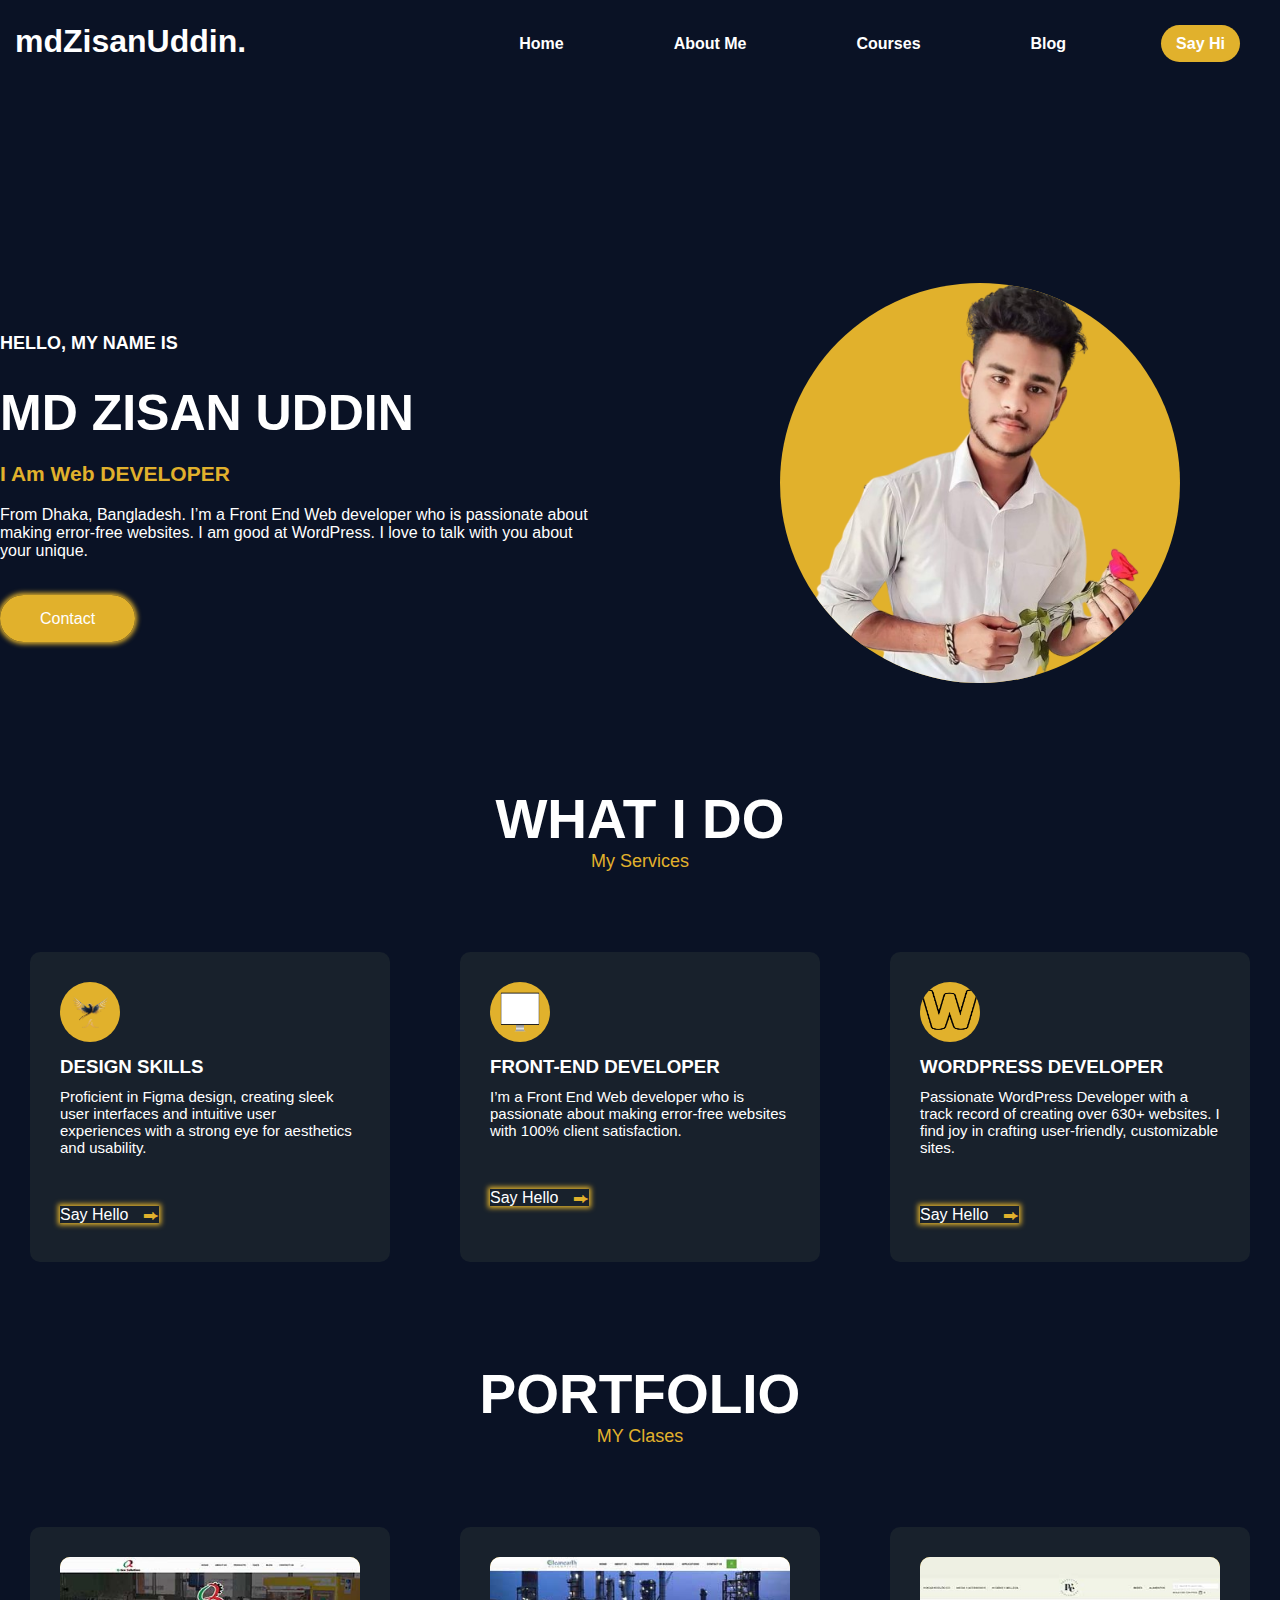
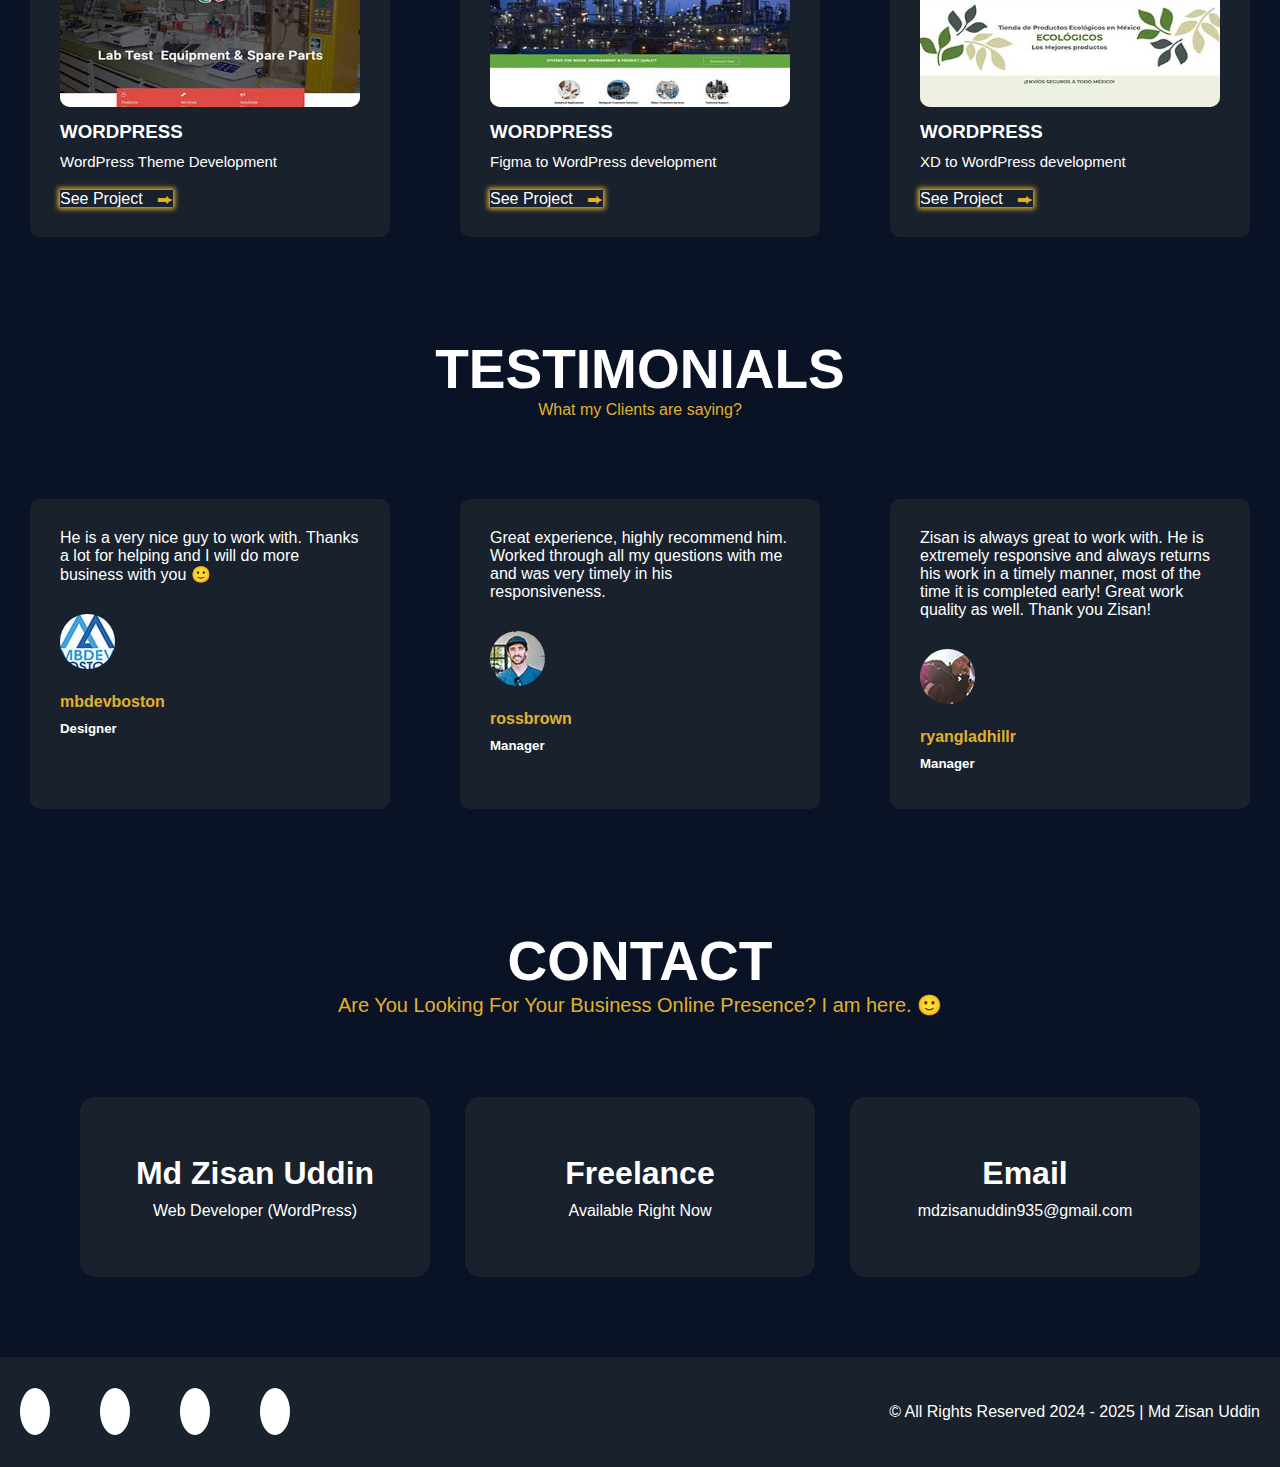
<file: index.html>
<!DOCTYPE html>
<html lang="en">
<head>
    <meta charset="UTF-8">
    <meta name="viewport" content="width=device-width, initial-scale=1.0">
    <title>MD Zisan Uddin | Portfolio websites</title>
    <link rel="shortcut icon" href="img/favicon.png" type="image/x-icon">
    <link rel="stylesheet" href="https://cdnjs.cloudflare.com/ajax/libs/font-awesome/6.6.0/css/all.min.css" integrity="sha512-Kc323vGBEqzTmouAECnVceyQqyqdsSiqLQISBL29aUW4U/M7pSPA/gEUZQqv1cwx4OnYxTxve5UMg5GT6L4JJg==" crossorigin="anonymous" referrerpolicy="no-referrer" />
    <link rel="stylesheet" href="style.css">
</head>
<body>
    <div id="headding" class="headding">
        <div class="name"><a href="index.html"><h1>mdZisanUddin.</h1></a></div>
        <div class="navbar">
            <ul>
                <li><a href="index.html">Home</a></li>
                <li><a href="about.html">About Me</a></li>
                <li><a href="#">Courses</a></li>
                <li><a href="#">Blog</a></li>
                <li><a class="say" href="#">Say Hi</a></li>
            </ul>
        </div><!--end navbar-->
    </div>
    <!--start body work-->
    <main>
        <div class="information">
            <div class="myInfo">
                <div class="name">
                    <p class="p1">HELLO, MY NAME IS</p>
                    <h1 class="myName">MD ZISAN UDDIN</h1>
                    <p class="p2">I Am Web DEVELOPER</p>
                    <span>From Dhaka, Bangladesh. I’m a Front End Web developer who is passionate about making error-free websites. I am good at WordPress. I love to talk with you about your unique. </span>
                </div>
                <div class="contact"><a href="contact.html">Contact</a></div>
            </div>
            <div class="myImage">
                <img src="img/bg.png" alt="logo">
            </div>
        </div>
    </main>
    <!--my work section-->
    <section>
        <div class="service">
            <h1 class="hed">What I do</h1>
            <p class="p3">My Services</p>
        </div>
        <div class="boxSec">
            <div class="sec1">
                <img src="img/design.png" alt="logo">
                <h3>Design Skills</h3>
                <p class="p4">Proficient in Figma design, creating sleek user interfaces and intuitive user experiences with a strong eye for aesthetics and usability.</p>
                <div class="sayHello">
                    <a href="#">Say Hello <span> ⮕</span></a>
                </div>
            </div>
            <div class="sec1">
                <img src="img/com.png" alt="logo">
                <h3>FRont-end developer</h3>
                <p class="p4">I’m a Front End Web developer who is passionate about making error-free websites with 100% client satisfaction.</p>
                <div class="sayHello">
                    <a href="#">Say Hello <span> ⮕</span></a>
                </div>
            </div>
            <div class="sec1">
                <img src="img/w-removebg-preview.png" alt="logo">
                <h3>WordPress Developer</h3>
                <p class="p4">Passionate WordPress Developer with a track record of creating over 630+ websites. I find joy in crafting user-friendly, customizable sites.</p>
                <div class="sayHello">
                    <a href="#">Say Hello <span> ⮕</span></a>
                </div>
            </div>
        </div>
        <!--second sec-->
        <div class="service">
            <h1 class="hed">Portfolio</h1>
            <p class="p3">MY Clases</p>
        </div>
        <div class="boxSec">
            <div class="sec1">
                <img src="img/1.jpg" alt="logo" style="width: 300px; height: 150px; border-radius: 10px;">
                <h3>WordPress</h3>
                <p class="p4">WordPress Theme Development</p>
                <div class="sayHello" style="margin-top: -30px;">
                    <a class="project" href="#">
                        See Project <span> ⮕</span></a>
                </div>
            </div>
            <div class="sec1">
                <img src="img/2.jpg" alt="logo" style="width: 300px; height: 150px; border-radius: 10px;">
                <h3>WordPress</h3>
                <p class="p4">Figma to WordPress development</p>
                <div class="sayHello" style="margin-top: -30px;">
                    <a href="#">See Project <span> ⮕</span></a>
                </div>
            </div>
            <div class="sec1">
                <img src="img/3.jpg" alt="logo" style="width: 300px; height: 150px; border-radius: 10px;">
                <h3>WordPress </h3>
                <p class="p4">XD to WordPress development</p>
                <div class="sayHello" style="margin-top: -30px;">
                    <a href="#">See Project <span> ⮕</span></a>
                </div>
            </div>
        </div>
        <!--testimonials sec-->
        <div class="testimonials">
            <div class="first">
                <h1 class="head">TESTIMONIALS</h1>
                <p class="p3">What my Clients are saying?</p>
            </div>
            <div class="testsec">
                <div class="test1">
                    <p class="p6">He is a very nice guy to work with. Thanks a lot for helping and I will do more business with you 🙂</p>
                    <img src="img/Clients.jpg" alt="logo">
                    <h4>mbdevboston</h4>
                    <h5>Designer</h5>
                </div>
                <div class="test1">
                    <p class="p6">Great experience, highly recommend him. Worked through all my questions with me and was very timely in his responsiveness.</p>
                    <img src="img/rossbrown.jpg" alt="logo">
                    <h4>rossbrown</h4>
                    <h5>Manager</h5>
                </div>
                <div class="test1">
                    <p class="p6">Zisan is always great to work with. He is extremely responsive and always returns his work in a timely manner, most of the time it is completed early! Great work quality as well. Thank you Zisan!</p>
                    <img src="img/ryangladhill.jpg" alt="logo">
                    <h4>ryangladhillr</h4>
                    <h5> Manager</h5>
                </div>
            </div>
        </div>
        <!--contact section-->
        <div class="contact_section">
            <div class="second">
                <h1 class="cont">Contact​</h1>
                <p class="p3">Are You Looking For Your Business Online Presence? I am here. 🙂</p>
            </div>
            <div class="main_parant">
                <div class="cont_sec">
                    <div class="cont_s">
                        <div class="icon">
                            <i class="fa-solid fa-user"></i>
                        </div>
                        <div class="name_s">
                            <h1>Md Zisan Uddin​</h1>
                            <p class="p7">Web Developer (WordPress)​</p>
                        </div>
                    </div>
                </div>
                <div class="cont_sec">
                    <div class="cont_s">
                        <div class="icon">
                            <i class="fa-solid fa-business-time"></i>
                        </div>
                        <div class="name_s">
                            <h1>Freelance​</h1>
                            <p class="p7">Available Right Now​</p>
                        </div>
                    </div>
                </div>
                <div class="cont_sec">
                    <div class="cont_s">
                        <div class="icon">
                            <i class="fa-solid fa-envelope"></i>
                        </div>
                        <div class="name_s">
                            <h1>Email​</h1>
                            <p class="p7">mdzisanuddin935@gmail.com</p>
                        </div>
                    </div>
                </div>
            </div>
        </div>
    </section>
    <footer>
        <div class="footer">
            <div class="div1">
                <a target="_blank" href="https://www.facebook.com/people/Md-Zisan-Uddin/100059255441867/?_rdr"><i class="fa-brands fa-facebook"></i></a>
                <a target="_blank" href="https://github.com/Zisan10"><i class="fa-brands fa-github"></i></a>
                <a href=""><i class="fa-brands fa-instagram"></i></a>
                <a href=""><i class="fa-brands fa-linkedin"></i></a>
            </div>
            <div class="div2"><p class="p5">
                © All Rights Reserved 2024 - 2025 | Md Zisan Uddin
            </p></div>
        </div>
    </footer>
</body>
</html>
</file>
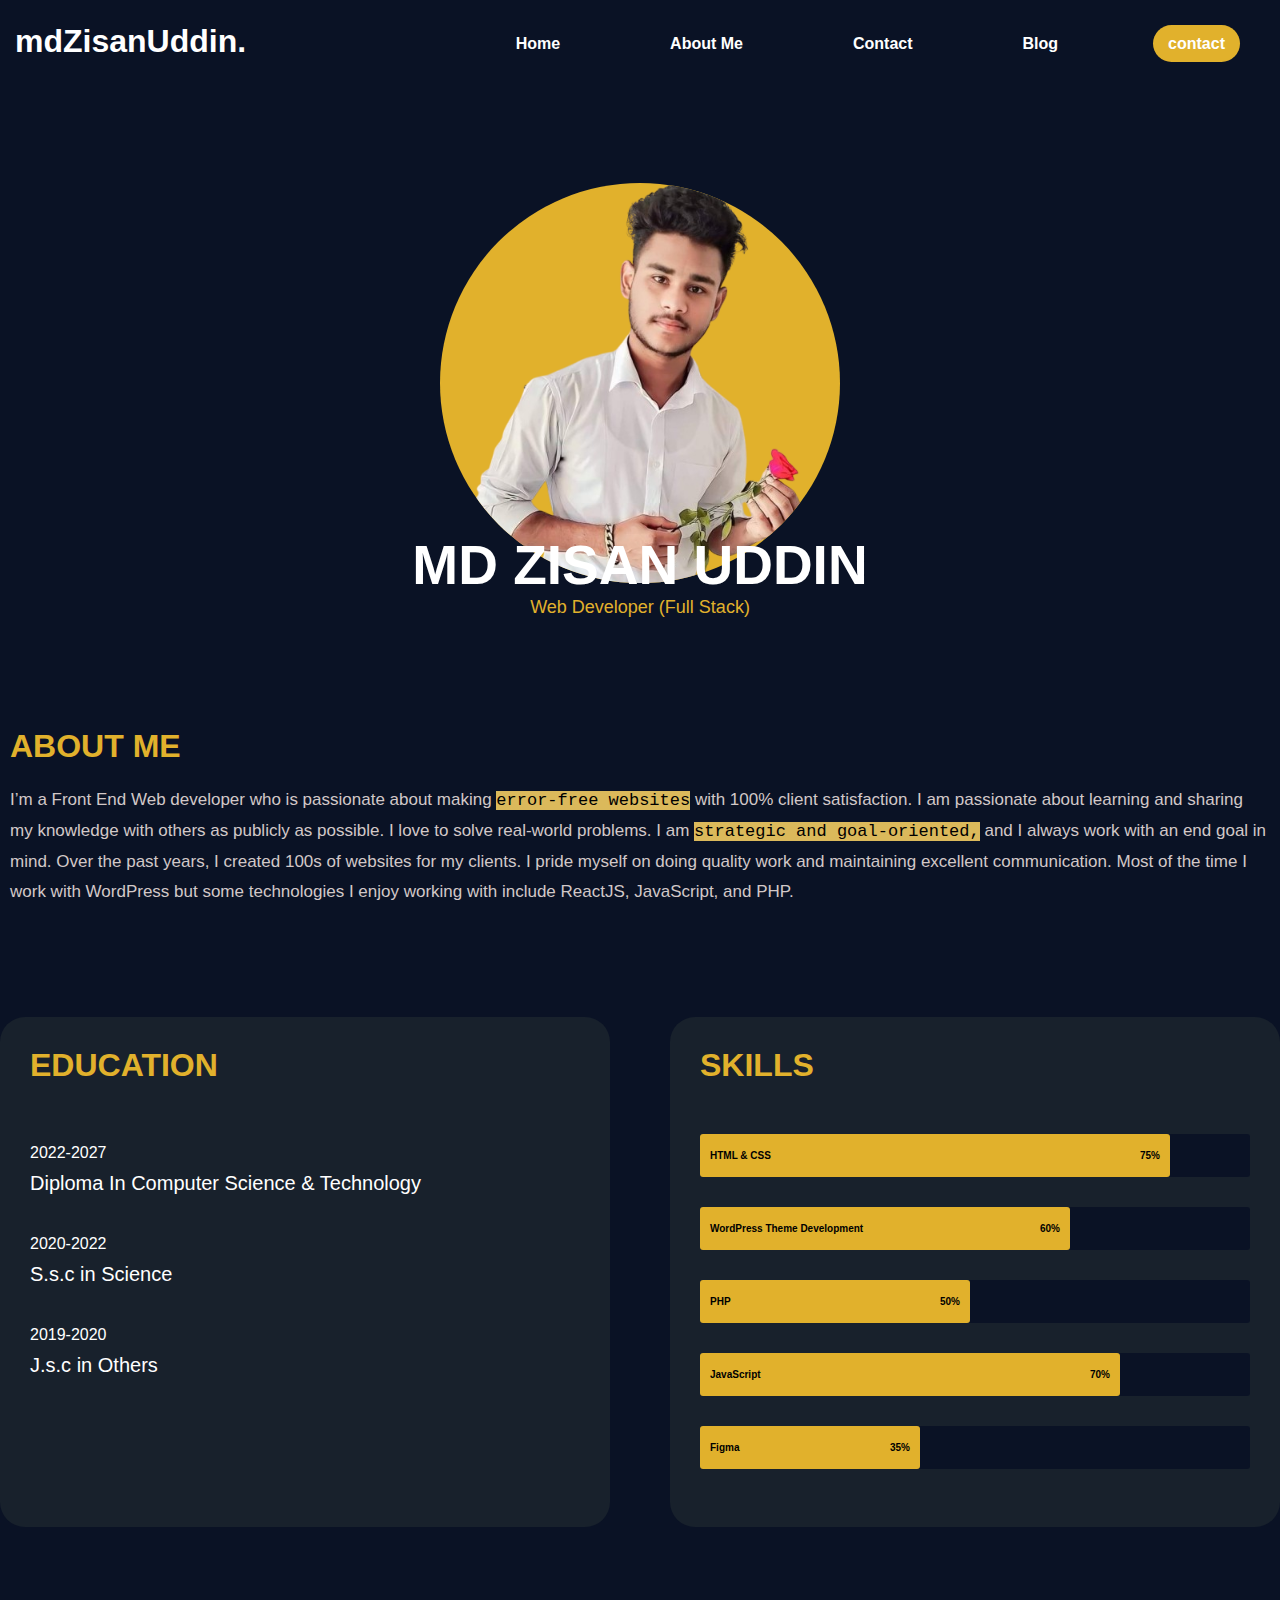
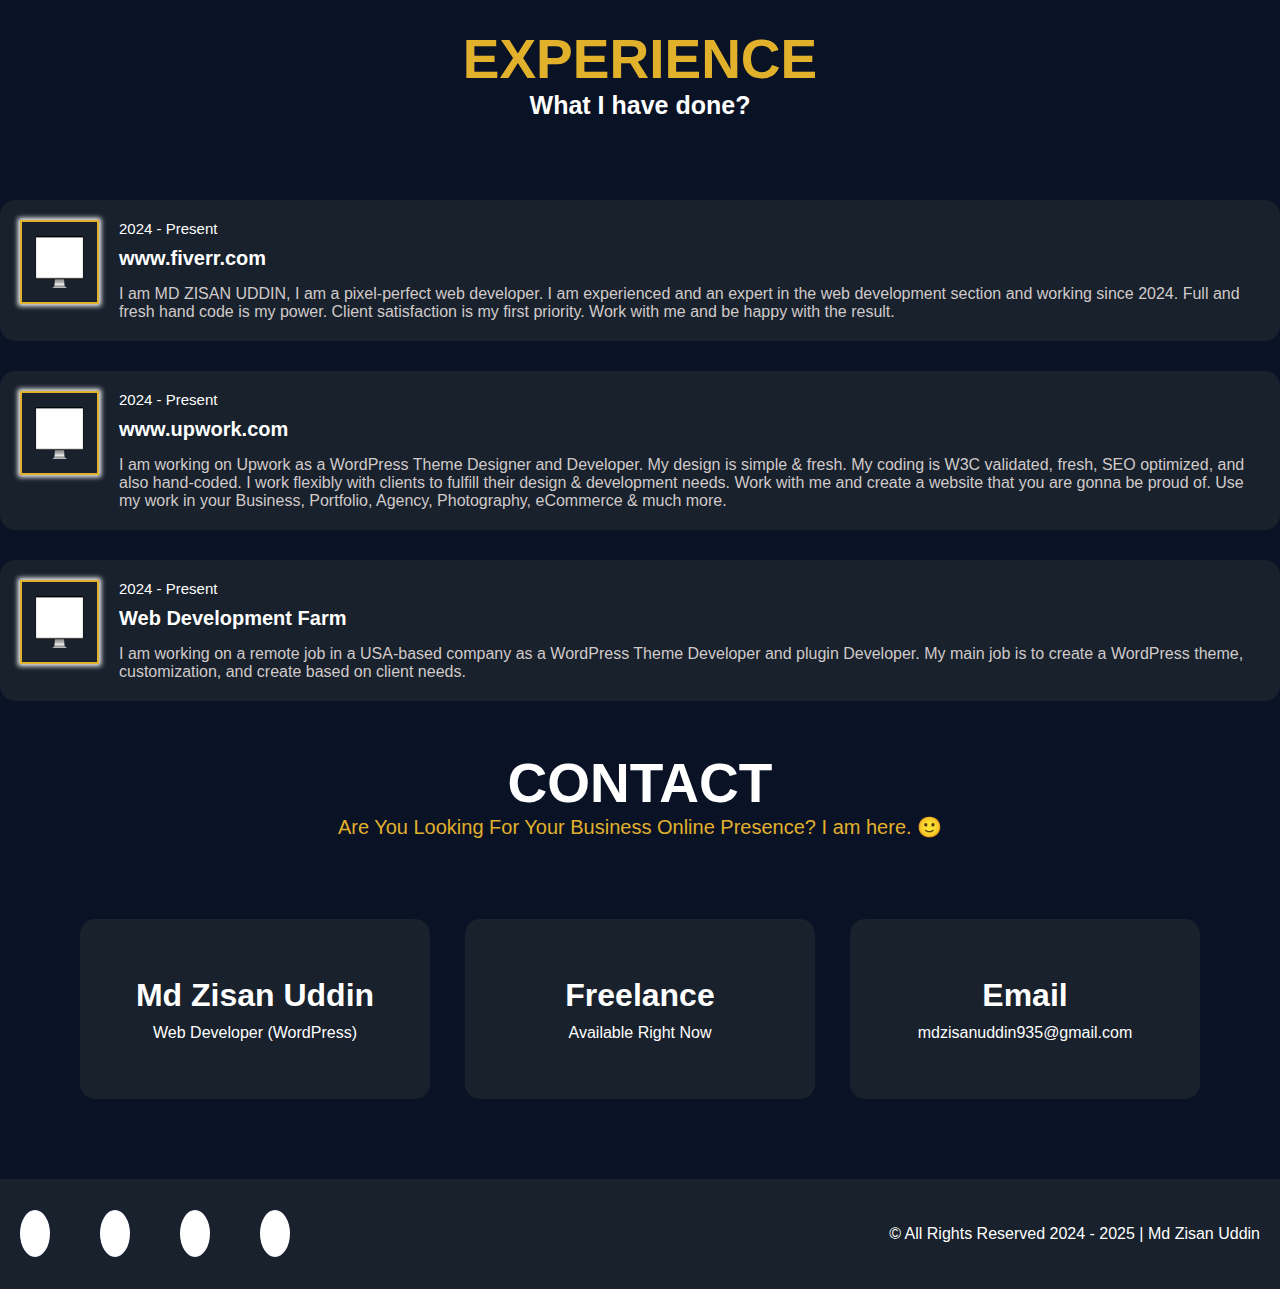
<file: about.html>
<!DOCTYPE html>
<html lang="en">
<head>
    <meta charset="UTF-8">
    <meta name="viewport" content="width=device-width, initial-scale=1.0">
    <title>About Me</title>
    <link rel="stylesheet" href="about.css">
    <link rel="stylesheet" href="https://cdnjs.cloudflare.com/ajax/libs/font-awesome/6.6.0/css/all.min.css" integrity="sha512-Kc323vGBEqzTmouAECnVceyQqyqdsSiqLQISBL29aUW4U/M7pSPA/gEUZQqv1cwx4OnYxTxve5UMg5GT6L4JJg==" crossorigin="anonymous" referrerpolicy="no-referrer" />
    <link rel="shortcut icon" href="img/favicon.png" type="image/x-icon">
    <link rel="stylesheet" href="style.css">
</head>
<body>
    <div id="headding" class="headding">
        <div class="name"><a href="index.html"><h1>mdZisanUddin.</h1></a></div>
        <div class="navbar">
            <ul>
                <li><a href="index.html">Home</a></li>
                <li><a href="about.html">About Me</a></li>
                <li><a href="contact.html">Contact</a></li>
                <li><a href="#">Blog</a></li>
                <li><a class="say" href="contact.html">contact</a></li>
            </ul>
        </div><!--end navbar-->
    </div>
<!--start about sec-->
    <main>
        <div class="img_name">
            <img src="img/bg.png" alt="logo">
            <h1>MD ZISAN UDDIN</h1>
            <P class="p1">Web Developer (Full Stack)</P>
        </div>
        <!--about me-->
        <div class="ab_out">
            <h1>about me</h1>
            <p class="p2">I’m a Front End Web developer who is passionate about making <samp>error-free websites</samp> with 100% client satisfaction. I am passionate about learning and sharing my knowledge with others as publicly as possible. I love to solve real-world problems. I am <samp>strategic and goal-oriented,</samp> and I always work with an end goal in mind. Over the past years, I created 100s of websites for my clients. I pride myself on doing quality work and maintaining excellent communication. Most of the time I work with WordPress but some technologies I enjoy working with include ReactJS, JavaScript, and PHP.</p>
        </div>
        <!--education skills-->
        <div class="education_skills">
            <div class="education">
                <div class="name">
                    <h1>education</h1>
                </div>
                <div class="last_xm">
                    <i class="fa-solid fa-book-open"></i>
                    <span>2022-2027</span>
                    <p class="p3">Diploma In Computer Science & Technology</p>
                </div>
                <div class="last_xm">
                    <i class="fa-solid fa-book"></i>
                    <span>2020-2022</span>
                    <p class="p3">S.s.c in Science</p>
                </div>
                <div class="last_xm">
                    <i class="fa-solid fa-book"></i>
                    <span>2019-2020</span>
                    <p class="p3">J.s.c in Others</p>
                </div>
            </div>
            <div class="education">
                <div class="name">
                    <h1>SKILLS</h1>
                </div>
                <div class="skill">
                    <div class="html_css">
                        <div class="p1">
                            <p>HTML & CSS</p>
                        </div>
                        <div class="p2">
                            <p>75%</p>
                        </div>
                    </div>
                </div>
                <div class="skill3">
                    <div class="WordPress">
                        <div class="p1">
                            <p>WordPress Theme Development</p>
                        </div>
                        <div class="p2">
                            <p>60%</p>
                        </div>
                    </div>
                </div>
                <div class="skill2">
                    <div class="html_php">
                        <div class="p1">
                            <p>PHP</p>
                        </div>
                        <div class="p2">
                            <p>50%</p>
                        </div>
                    </div>
                </div>
                <div class="skill4">
                    <div class="JavaScript">
                        <div class="p1">
                            <p>JavaScript</p>
                        </div>
                        <div class="p2">
                            <p>70%</p>
                        </div>
                    </div>
                </div>
                <div class="skill5">
                    <div class="figma">
                        <div class="p1">
                            <p>Figma</p>
                        </div>
                        <div class="p2">
                            <p>35%</p>
                        </div>
                    </div>
                </div>
            </div>
        </div>
        <!--EXPPERENCE section-->
        <div class="experience">
            <div class="main_head">
                <h1>EXPERIENCE</h1>
                <p class="p1">What I have done?</p>
            </div>
            <div class="fiver">
                <div class="img">
                    <img src="img/com.png" alt="logo">
                </div>
                <div class="des">
                    <p class="p2">2024 - Present</p>
                    <h3>www.fiverr.com</h3>
                    <p class="p3">I am MD ZISAN UDDIN, I am a pixel-perfect web developer. I am experienced and an expert in the web development section and working since 2024. Full and fresh hand code is my power. Client satisfaction is my first priority. Work with me and be happy with the result.</p>
                </div>
            </div>
            <div class="fiver">
                <div class="img">
                    <img src="img/com.png" alt="logo">
                </div>
                <div class="des">
                    <p class="p2">2024 - Present</p>
                    <h3>www.upwork.com</h3>
                    <p class="p3">I am working on Upwork as a WordPress Theme Designer and Developer. My design is simple & fresh. My coding is W3C validated, fresh, SEO optimized, and also hand-coded. I work flexibly with clients to fulfill their design & development needs. Work with me and create a website that you are gonna be proud of. Use my work in your Business, Portfolio, Agency, Photography, eCommerce & much more.</p>
                </div>
            </div>
            <div class="fiver">
                <div class="img">
                    <img src="img/com.png" alt="logo">
                </div>
                <div class="des">
                    <p class="p2">2024 - Present</p>
                    <h3>Web Development Farm</h3>
                    <p class="p3">I am working on a remote job in a USA-based company as a WordPress Theme Developer and plugin Developer. My main job is to create a WordPress theme, customization, and create based on client needs. </p>
                </div>
            </div>
        </div>
    </main>
    <!--contact section-->
    <section>
        <div class="contact_section">
            <div class="second">
                <h1 class="cont">Contact​</h1>
                <p class="p3">Are You Looking For Your Business Online Presence? I am here. 🙂</p>
            </div>
            <div class="main_parant">
                <div class="cont_sec">
                    <div class="cont_s">
                        <div class="icon">
                            <i class="fa-solid fa-user"></i>
                        </div>
                        <div class="name_s">
                            <h1>Md Zisan Uddin​</h1>
                            <p class="p7">Web Developer (WordPress)​</p>
                        </div>
                    </div>
                </div>
                <div class="cont_sec">
                    <div class="cont_s">
                        <div class="icon">
                            <i class="fa-solid fa-business-time"></i>
                        </div>
                        <div class="name_s">
                            <h1>Freelance​</h1>
                            <p class="p7">Available Right Now​</p>
                        </div>
                    </div>
                </div>
                <div class="cont_sec">
                    <div class="cont_s">
                        <div class="icon">
                            <i class="fa-solid fa-envelope"></i>
                        </div>
                        <div class="name_s">
                            <h1>Email​</h1>
                            <p class="p7">mdzisanuddin935@gmail.com</p>
                        </div>
                    </div>
                </div>
            </div>
        </div>
    </section>
    <footer>
        <div class="footer">
            <div class="div1">
                <a target="_blank" href="https://www.facebook.com/people/Md-Zisan-Uddin/100059255441867/?_rdr"><i class="fa-brands fa-facebook"></i></a>
                <a target="_blank" href="https://github.com/Zisan10"><i class="fa-brands fa-github"></i></a>
                <a href=""><i class="fa-brands fa-instagram"></i></a>
                <a href=""><i class="fa-brands fa-linkedin"></i></a>
            </div>
            <div class="div2"><p class="p5">
                © All Rights Reserved 2024 - 2025 | Md Zisan Uddin
            </p></div>
        </div>
    </footer>
</body>
</html>
</file>
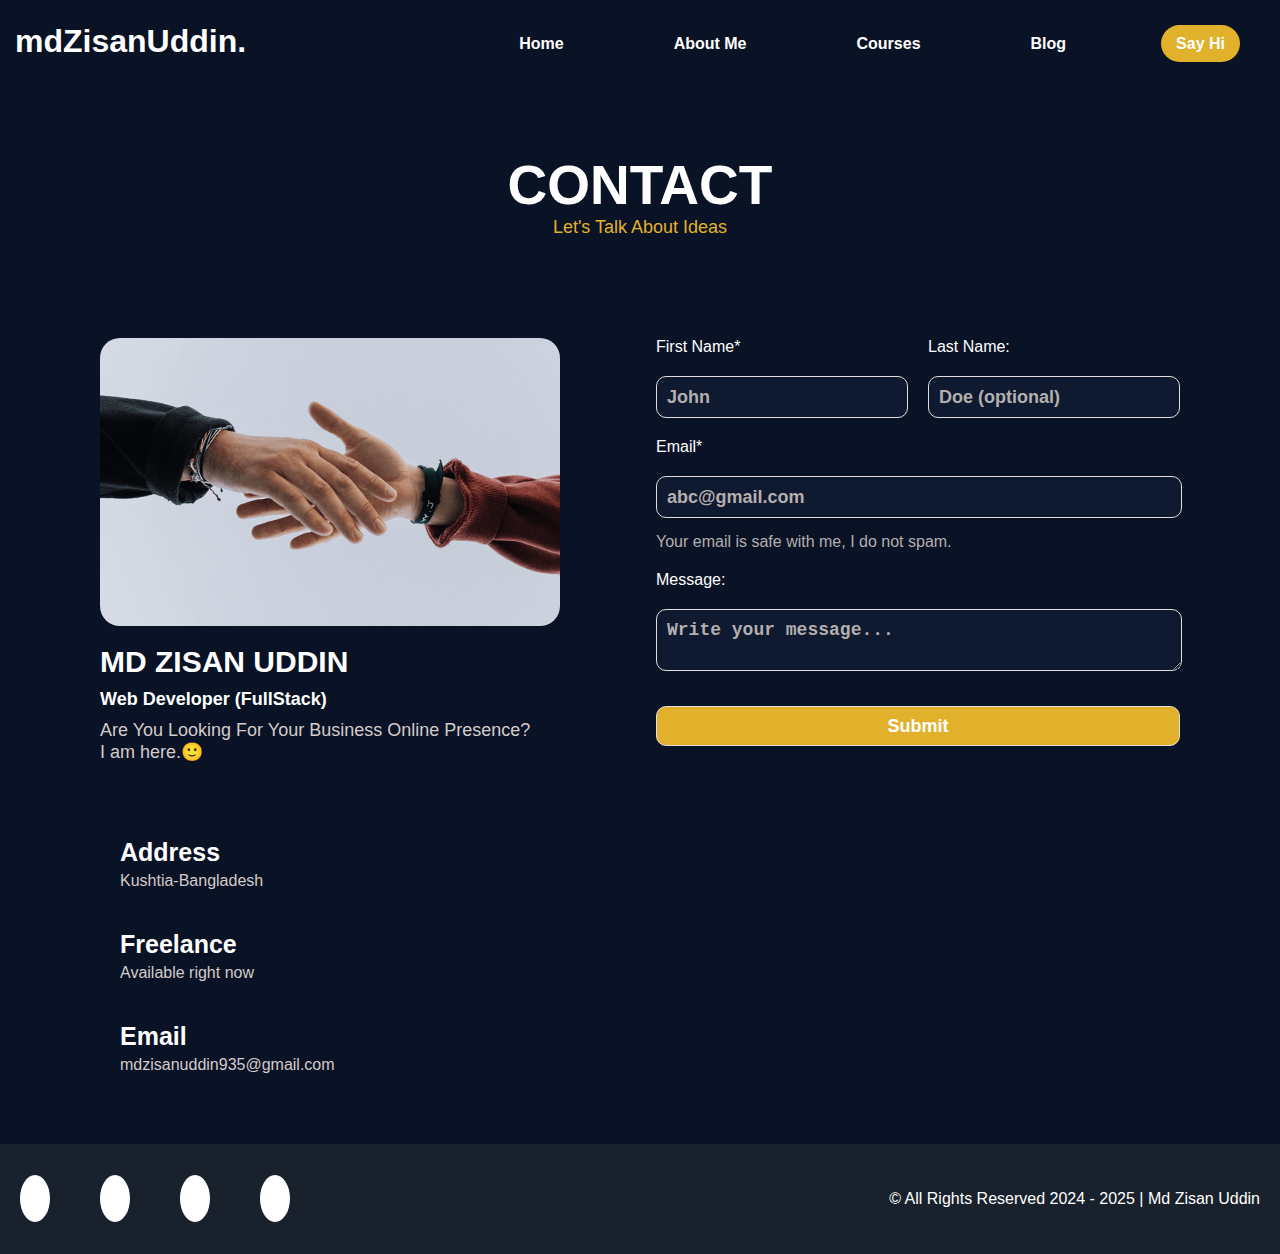
<file: contact.html>
<!DOCTYPE html>
<html lang="en">
<head>
    <meta charset="UTF-8">
    <meta name="viewport" content="width=device-width, initial-scale=1.0">
    <title>Contact - MD ZISAN</title>
    <link rel="stylesheet" href="contact.css">
    <link rel="stylesheet" href="https://cdnjs.cloudflare.com/ajax/libs/font-awesome/6.6.0/css/all.min.css" integrity="sha512-Kc323vGBEqzTmouAECnVceyQqyqdsSiqLQISBL29aUW4U/M7pSPA/gEUZQqv1cwx4OnYxTxve5UMg5GT6L4JJg==" crossorigin="anonymous" referrerpolicy="no-referrer" />
    <link rel="shortcut icon" href="img/favicon.png" type="image/x-icon">
    <link rel="stylesheet" href="style.css">
</head>
<body>
    <div id="headding" class="headding">
        <div class="name"><a href="index.html"><h1>mdZisanUddin.</h1></a></div>
        <div class="navbar">
            <ul>
                <li><a href="index.html">Home</a></li>
                <li><a href="about.html">About Me</a></li>
                <li><a href="#">Courses</a></li>
                <li><a href="#">Blog</a></li>
                <li><a class="say" href="contact.html">Say Hi</a></li>
            </ul>
        </div><!--end navbar-->
    </div>
    <!--form work-->
    <section>
        <div id="main_contact_section">
            <div  class="contact_head">
                <h1>Contact</h1>
                <P class="p1">Let's Talk About Ideas​</P>
            </div>
            <!--end cont_head-->
            <!--start cont_body-->
            <div class="cont_body">
                <div class="img_sec">
                    <div class="img">
                        <img src="img/contact1.png" alt="logo">
                    </div>
                    <div class="name_sec">
                        <h1>MD ZISAN UDDIN</h1>
                        <P class="p2">Web Developer (FullStack)</P>
                        <p class="p3">Are You Looking For Your Business Online Presence?I am here.🙂</p>
                    </div>
                    <div class="location_sec">
                        <div class="div1">
                            <div class="icon">
                                <i class="fa-solid fa-location-dot"></i>
                            </div>
                            <div class="loc_des">
                                <h4>Address</h4>
                                <p class="p1">Kushtia-Bangladesh</p>
                            </div>
                        </div>
                        <!--2nd-->
                        <div class="div2">
                            <div class="icon">
                                <i class="fa-solid fa-user"></i>
                            </div>
                            <div class="loc_des">
                                <h4>Freelance</h4>
                                <p class="p1">Available right now</p>
                            </div>
                        </div>
                        <div class="div3">
                            <div class="icon">
                                <i class="fa-solid fa-user"></i>
                            </div>
                            <div class="loc_des">
                                <h4>Email</h4>
                                <p class="p1">mdzisanuddin935@gmail.com</p>
                            </div>
                        </div>
                    </div>
                </div>
                <!--form body-->
                <div class="form"><!--start form-->
                    <form action="#">
                        <div class="name_s">
                            <div class="fn_ln">
                                <div class="fn">
                                    <label for="name">First Name*</label>
                                    <input type="text" placeholder="John">
                                </div>
                                <div class="ln">
                                    <label for="name">Last Name:</label>
                                    <input type="text" placeholder="Doe (optional)">
                                </div>
                            </div>
                            <div class="email">
                                <label for="email">Email*</label>
                                <input type="email" placeholder="abc@gmail.com">
                                <p class="p1">Your email is safe with me, I do not spam.</p>
                            </div>
                            <div class="sms">
                                <label for="sms">Message:</label>
                                <textarea name="sms" id="sms" placeholder="Write your message..."></textarea>
                            </div>
                            <div class="button">
                                <input type="submit" value="Submit">
                            </div>
                        </div>
                    </form><!--end form-->
                </div>
            </div>
        </div>
    </section>
    <footer>
        <div class="footer">
            <div class="div1">
                <a target="_blank" href="https://www.facebook.com/people/Md-Zisan-Uddin/100059255441867/?_rdr"><i class="fa-brands fa-facebook"></i></a>
                <a target="_blank" href="https://github.com/Zisan10"><i class="fa-brands fa-github"></i></a>
                <a href=""><i class="fa-brands fa-instagram"></i></a>
                <a href=""><i class="fa-brands fa-linkedin"></i></a>
            </div>
            <div class="div2"><p class="p5">
                © All Rights Reserved 2024 - 2025 | Md Zisan Uddin
            </p></div>
        </div>
    </footer>
</body>
</html>
</file>
<file: style.css>
*,*::after,*::before{
    margin: 0;
    padding: 0;
    list-style: none;
}
html,body{
    background: #0a1225;
    font-family: sans-serif;
}
/*headding*/
#headding{
    display: flex;
    justify-content: space-between;
}
#headding .name a, #headding .name a h1{
    color: #fff;
    text-decoration: none;
    margin: 5px 15px;
}
#headding .navbar ul{
    display: flex;
    flex-direction: row;
    margin-top: 35px;
}
#headding .navbar ul li{
    margin: 0px 40px;
}
#headding .navbar ul li a{
    text-decoration: none;
    color: #fff;
    font-weight: bold;
    cursor: pointer;
    transition: 0.5s;
    padding: 10px 15px;
    border-radius: 30px;
}
#headding .navbar ul li .say{
    background: #e1b12c;
}
#headding .navbar ul li a:hover{
    background: #e1b12c;
    box-shadow: 0 0 5px 2px #e1b12c;
}
/*main section*/
main .information{
    display: flex;
    justify-content: space-between;
}
main .information .myInfo{
    width: 600px;
    height: auto;
    margin-top: 250px;
}
main .information .myInfo .name .p1{
    font-size: 18px;
    font-weight: bold;
    color: #fff;
    margin-bottom: 30px;
}
main .information .myInfo .name .myName{
    font-weight: bold;
    color: #fff;
    font-size: 50px;
    margin-bottom: 20px;
}
main .information .myInfo .name .p2{
    font-weight: bold;
    color: #e1b12c;
    font-size: 21px;
    margin-bottom: 20px;
}
main .information .myInfo .name span{
    color: #fff;
    font-size: 16px;
}
main .information .myInfo .contact{
    margin-top: 50px;
    margin-bottom: 30px;
}
main .information .myInfo .contact a{
    text-decoration: none;
    padding: 15px 40px;
    color: #fff;
    background-color: #e1b12c;
    border-radius: 30px;
    transition: 0.5s;
    box-shadow: 0 0 5px 2px #e1b12c;
}
main .information .myInfo .contact a:hover{
    background: #2f3640;
}
main .information .myImage{
    margin-top: 100px;
    padding: 100px;
}
main .information .myImage img{
    width: 400px;
    height: 400px;
    border-radius: 50%;
    background: #e1b12c;
}
/*section*/
section .service{
    display: flex;
    flex-direction: column;
    justify-content: center;
    align-items: center;
}
section .service .hed{
    color: #fff;
    font-size: 55px;
    text-transform: uppercase;
}
section .service .p3{
    color: #e1b12c;
    font-size: 18px;
    text-transform: capitalize;
}
section .boxSec{
    display: flex;
    justify-content: space-between;
    padding: 30px;
    margin-top: 50px;
    margin-bottom: 70px;
}
section .boxSec .sec1{
    height: 250px;
    width: 300px;
    border-radius: 10px;
    background: #18212c;
    padding: 30px;
}
section .boxSec .sec1 img{
    height: 60px;
    width: 60px;
    background: #e1b12c;
    border-radius: 50%;
    margin-bottom: 10px;
}
section .boxSec .sec1 h3{
    color: #fff;
    text-transform: uppercase;
    margin-bottom: 10px;
}
section .boxSec .sec1 .p4{
    color: #fff;
    font-size: 15px;
    margin-bottom: 50px;
}
section .boxSec .sec1 .sayHello a{
    text-decoration: none;
    color: #fff;
    margin-right: 10px;
    transition: 0.5s;
    box-shadow: 0 0 5px 2px #e1b12c;
}    
section .boxSec .sec1 .sayHello a:hover{
    color: #e1b12c;
}
section .boxSec .sec1 .sayHello span{
    color: #e1b12c;
    margin-left: 10px;
}
/*testimonials*/
section .testimonials .first{
    margin-top: 70px;
    text-align: center;
    margin-bottom: 50px;
}
section .testimonials .first .head{
    color: #fff;
    font-size: 55px;
}
section .testimonials .first .p3{
    color: #e1b12c;
}
section .testimonials .testsec{
    display: flex;
    justify-content: space-between;
    padding: 30px;
    margin-bottom: 90px;
}
section .testimonials .testsec .test1{
    height: 250px;
    width: 300px;
    border-radius: 10px;
    background: #18212c;
    padding: 30px;
}
section .testimonials .testsec .p6{
    color: #fff;
    margin-bottom: 30px;
}
section .testimonials .testsec img{
    border-radius: 50%;
    margin-bottom: 20px;
}
section .testimonials .testsec h4{
    color: #e1b12c;
    margin-bottom: 10px;
}
section .testimonials .testsec h5{
    color: #fff;
    margin-bottom: 10px;
}

/*contact section*/
section .contact_section .second{
    display: flex;
    flex-direction: column;
    justify-content: center;
    align-items: center;
}
section .contact_section .second h1{
    color: #fff;
    font-size: 55px;
    text-transform: uppercase;
}
section .contact_section .second .p3{
    color: #e1b12c;
    font-size: 20px;
}
section .contact_section .main_parant{
    display: flex;
    justify-content: space-between;
    padding: 80px;
}
section .contact_section .main_parant .cont_s{
    width: 350px;
    height: 180px;
    background: #18212c;
    border-radius: 15px;
    display: flex;
    flex-direction: column;
    justify-content: center;
    align-items: center;
    color: #fff;
}
section .contact_section .main_parant .cont_s .icon i{
    color: #e1b12c;
    font-size: 30px;
    margin-bottom: 10px;
}
section .contact_section .main_parant .cont_s .name_s h1{
    text-align: center;
    margin-bottom: 10px;
}
section .contact_section .main_parant .cont_s .name_s .p7{
    text-align: center;
    font-weight: 200;
}

/*footeer section*/
footer .footer{
    display: flex;
    justify-content: space-between;
    align-items: center;
    background: #18212c;
    height: 70px;
    width: auto;
    padding: 20px;
    color: #fff;
}
footer .footer .div1 a{
    margin-right: 50px;
    padding: 15px;
    background: #fff;
    border-radius: 50%;
    transition: 0.5s;
    box-shadow: 0px 0px 0.3px;
}
footer .footer .div1 a:hover{
    background: #e1b12c;
    color: #fff;
    box-shadow: 0 0 5px 2px #e1b12c;
}

/* @media (max-width: 800px) {
    nav ul li{
        display: block;
        margin: 5px 0;
    }
    header, footer{
        text-align: center;
    }
}
@media(max-width: 480px){
    h1{
        font-size: 20px;
    }
    h2{
        font-size: 16px;
    }
} */
</file>
<file: about.css>
main .img_name{
    display: flex;
    flex-direction: column;
    justify-content: center;
    align-items: center;
}
main .img_name img{
    width: 400px;
    height: 400px;
    border-radius: 50%;
    background: #e1b12c;
    margin-top: 100px;
}
main .img_name h1{
    font-size: 55px;
    margin-top: -50px;
    color: #fff;
}
main .img_name .p1{
    color: #e1b12c;
    font-size: 18px;
}
main .ab_out{
    margin-top: 100px;
    padding: 10px;
}
main .ab_out h1{
    text-transform: uppercase;
    margin-bottom: 20px;
    color: #e1b12c;
}
main .ab_out .p2{
    color: #d2c8c8;
    font-weight: 100;
    font-size: 17px;
    line-height: 30px;
}
main .ab_out .p2 samp{
    background: #dbb95b;
    color: #000;
}
/*skills*/
main .education_skills{
    display: flex;
    justify-content: space-between;
}
main .education_skills .education{
    display: flex;
    flex-direction: column;
    height: 450px;
    width: 550px;
    border-radius: 25px;
    background: #18212c;
    margin-bottom: 100px;
    margin-top: 100px;
    padding: 30px;
}
main .education_skills .education .name{
    color: #e1b12c;
    margin-bottom: 50px;
    text-transform: uppercase;
}
main .education_skills .education .last_xm{
    display: flex;
    flex-direction: column;
    margin-bottom: 30px;
}
main .education_skills .education .last_xm i{
    color: #dbb95b;
    font-size: 40px;
    margin-bottom: 10px;
}
main .education_skills .education .last_xm span{
    color: #fff;
    font-size: 16px;
}
main .education_skills .education .last_xm .p3{
    color: #fff;
    margin-top: 10px;
    font-size: 20px;
}
main .education_skills .skill{
    height: 43px;
    width: 550px;
    background: #0a1225;
    border-radius: 3px;
    margin-bottom: 30px;
}
main .education_skills .skill .html_css{
    display: flex;
    justify-content: space-between;
    align-items: center;
    border-radius: 3px;
    height: 43px;
    width: 450px;
    background: #e1b12c;
    padding: 0px 10px;
    font-size: 10px;
    font-weight: bold;
}
main .education_skills .skill2{
    height: 43px;
    width: 550px;
    background: #0a1225;
    border-radius: 3px;
    margin-bottom: 30px;
}
main .education_skills .skill3{
    height: 43px;
    width: 550px;
    background: #0a1225;
    border-radius: 3px;
    margin-bottom: 30px;
}
main .education_skills .skill4{
    height: 43px;
    width: 550px;
    background: #0a1225;
    border-radius: 3px;
    margin-bottom: 30px;
}
main .education_skills .skill5{
    height: 43px;
    width: 550px;
    background: #0a1225;
    border-radius: 3px;
    margin-bottom: 30px;
}
main .education_skills .skill2 .html_php{
    display: flex;
    justify-content: space-between;
    align-items: center;
    border-radius: 3px;
    height: 43px;
    width:250px;
    background: #e1b12c;
    padding: 0px 10px;
    font-size: 10px;
    font-weight: bold;
}
main .education_skills .skill3 .WordPress{
    display: flex;
    justify-content: space-between;
    align-items: center;
    border-radius: 3px;
    height: 43px;
    width:350px;
    background: #e1b12c;
    padding: 0px 10px;
    font-size: 10px;
    font-weight: bold;
}
main .education_skills .skill4 .JavaScript{
    display: flex;
    justify-content: space-between;
    align-items: center;
    border-radius: 3px;
    height: 43px;
    width:400px;
    background: #e1b12c;
    padding: 0px 10px;
    font-size: 10px;
    font-weight: bold;
}
main .education_skills .skill5 .figma{
    display: flex;
    justify-content: space-between;
    align-items: center;
    border-radius: 3px;
    height: 43px;
    width:200px;
    background: #e1b12c;
    padding: 0px 10px;
    font-size: 10px;
    font-weight: bold;
}
/*xprnc*/
main .experience{
    margin-bottom: 100px;
}
main .experience .main_head{
    display: flex;
    flex-direction: column;
    justify-content: center;
    align-items: center;
}
main .experience .main_head h1{
    color: #e1b12c;
    font-size: 55px;
}
main .experience .main_head .p1{
    color: #fff;
    font-weight: bold;
    font-size: 25px;
}
main .experience .fiver{
    display: flex;
    justify-content: space-between;
    padding: 20px;
    background: #18212c;
    color: #fff;
    margin-top: 80px;
    margin-bottom: -50px;
    border-radius: 15px;
}
main .experience .fiver .img img{
    width: 75px;
    height: 80px;
    margin-right: 20px;
    border: 2px solid #e1b12c;
    box-shadow: 0 0 5px 2px;
}
main .experience .fiver .des .p2{
    font-size: 15px;
    margin-bottom: 10px;
}
main .experience .fiver .des .p3{
    font-weight: 100;
    color: #d1caca;
}
main .experience .fiver .des h3{
    font-size: 20px;
    margin-bottom: 15px;
}
</file>
<file: contact.css>
section #main_contact_section .contact_head{
    display: flex;
    flex-direction: column;
    justify-content: center;
    align-items: center;
    margin-top: 70px;
    margin-bottom: px;
}
section #main_contact_section .contact_head h1{
    color: #fff;
    font-size: 55px;
    text-transform: uppercase;
}
section #main_contact_section .contact_head .p1{
    color: #e1b12c;
    font-size: 18px;
}
section #main_contact_section .cont_body{
    display: flex;
    justify-content: space-between;
    padding: 100px;
}
section #main_contact_section .cont_body .img_sec{
    
}
section #main_contact_section .cont_body .img_sec .img img{
    border-radius: 20px;    
    margin-bottom: 15px;
}
section #main_contact_section .cont_body .name_sec{
    color: #fff; 
}
section #main_contact_section .cont_body .name_sec h1{
    font-size: 30px;
    margin-bottom: 10px;
}
section #main_contact_section .cont_body .name_sec .p2{
    font-size: 18px;
    font-weight: bold;
    margin-bottom: 10px;
}
section #main_contact_section .cont_body .name_sec .p3{
    font-size: 18px;
    color: #d2cccc;
    margin-bottom: 75px;
    width: 435px;
}
section #main_contact_section .cont_body .location_sec{
    margin-bottom: -70px;
}
/*start div*/
section #main_contact_section .cont_body .location_sec .div1{
    display: flex;
    margin-bottom: 40px;
}
section #main_contact_section .cont_body .location_sec .div2{
    display: flex;
    margin-bottom: 40px;
}
section #main_contact_section .cont_body .location_sec .div3{
    display: flex;
    margin-bottom: 40px;
}
/*end div*/
section #main_contact_section .cont_body .location_sec .div1 .icon i{
    font-size: 30px;
    margin-right: 20px;
    color: #e1b12c;
}
section #main_contact_section .cont_body .location_sec .div2 .icon i{
    font-size: 30px;
    margin-right: 20px;
    color: #e1b12c;
}
section #main_contact_section .cont_body .location_sec .div3 .icon i{
    font-size: 30px;
    margin-right: 20px;
    color: #e1b12c;
}
/**/
section #main_contact_section .cont_body .location_sec .div1 .loc_des h4{
    color: #fff;
    font-size: 25px;
    margin-bottom: 5px;
}
section #main_contact_section .cont_body .location_sec .div2 .loc_des h4{
    color: #fff;
    font-size: 25px;
    margin-bottom: 5px;
}
section #main_contact_section .cont_body .location_sec .div3 .loc_des h4{
    color: #fff;
    font-size: 25px;
    margin-bottom: 5px;
}
/**/
section #main_contact_section .cont_body .location_sec .div1 .loc_des .p1{
    color: #d4cbcb;
}
section #main_contact_section .cont_body .location_sec .div2 .loc_des .p1{
    color: #d4cbcb;
}
section #main_contact_section .cont_body .location_sec .div3 .loc_des .p1{
    color: #d4cbcb;
}
/*form section start*/
section #main_contact_section .cont_body .form form{
    margin-left: px;
}
section #main_contact_section .cont_body .form .fn_ln{
    display: flex;
    margin-bottom: 20px;
    justify-content: space-between;
}
/*fn ln*/
section #main_contact_section .cont_body .form .fn_ln .fn{
    display: flex;
    flex-direction: column;
    margin-right: 20px;
}
section #main_contact_section .cont_body .form .fn_ln .ln{
    display: flex;
    flex-direction: column;
}
/*label*/
section #main_contact_section .cont_body .form .fn_ln .fn label{
    color: #fff;
    margin-bottom: 20px;
    margin-left: px;
}
section #main_contact_section .cont_body .form .fn_ln .ln label{
    color: #fff;
    margin-bottom: 20px;
}
/*input*/
section #main_contact_section .cont_body .form .fn_ln .fn input[type="text"]{
    width: 250px;
    height: 40px;
    background: #0f1930;
    border-radius: 10px;
    border: 1px solid #e3dcdc;
    color: #fff;
    font-size: 18px;
    font-weight: bold;
}
section #main_contact_section .cont_body .form .fn_ln .fn input:focus{
    border: 2px solid #e1b12c;
    outline: none;
    box-shadow: 0 0 5px 2px #fdc836;
}
section #main_contact_section .cont_body .form .fn_ln .ln input[type="text"]{
    width: 250px;
    height: 40px;
    background: #0f1930;
    border-radius: 10px;
    border: 1px solid #e3dcdc;
    font-size: 18px;
    font-weight: bold;
}
section #main_contact_section .cont_body .form .fn_ln .ln input:focus{
    border: 2px solid #e1b12c;
    outline: none;
    box-shadow: 0 0 5px 2px #fdc836;
}
/*pla*/
section #main_contact_section .cont_body .form .fn_ln .fn input::placeholder{
    color: #b3afaf;
    padding: 10px;
}
section #main_contact_section .cont_body .form .fn_ln .ln input::placeholder{
    color: #b3afaf;
    padding: 10px;
}
/*email*/
section #main_contact_section .cont_body .form .email{
    display: flex;
    margin-bottom: 20px;
    flex-direction: column;
}
section #main_contact_section .cont_body .form .email label{
    color: #fff;
    margin-bottom: 20px;
}
section #main_contact_section .cont_body .form .email input[type="email"]{
    width: 100%;
    height: 40px;
    background: #0f1930;
    border-radius: 10px;
    border: 1px solid #e3dcdc;
    margin-bottom: 15px;
    font-size: 18px;
    font-weight: bold;
}
section #main_contact_section .cont_body .form .email input:focus{
    border: 2px solid #e1b12c;
    outline: none;
    box-shadow: 0 0 5px 2px #fdc836;
}
section #main_contact_section .cont_body .form .email input::placeholder{
    color: #b3afaf;
    padding: 10px;
}
section #main_contact_section .cont_body .form .email .p1{
    color: #b3afaf;
}
/*sms*/
section #main_contact_section .cont_body .form .sms{
    display: flex;
    margin-bottom: 20px;
    flex-direction: column;
}
section #main_contact_section .cont_body .form .sms label{
    color: #fff;
    margin-bottom: 20px;
}
section #main_contact_section .cont_body .form .sms textarea{
    width: 100%;
    height: 60px;
    background: #0f1930;
    border-radius: 10px;
    border: 1px solid #e3dcdc;
    margin-bottom: 15px;
    font-size: 18px;
    font-weight: bold;
}
section #main_contact_section .cont_body .form .sms textarea:focus{
    border: 2px solid #e1b12c;
    outline: none;
    box-shadow: 0 0 5px 2px #fdc836;
}
section #main_contact_section .cont_body .form .sms textarea::placeholder{
    color: #b3afaf;
    padding: 10px;
}
/*submit*/
section #main_contact_section .cont_body .form .button input[type="submit"]{
    width: 100%;
    height: 40px;
    background: #e1b12c;
    border-radius: 10px;
    border: 1px solid #e3dcdc;
    margin-bottom: 15px;
    color: #fff;
    font-weight: bold;
    font-size: 18px;
}
/*
section #main_contact_section .cont_body .form .button input:focus{
    border: 2px solid #e1b12c;
    outline: none;
    box-shadow: 0 0 5px 2px #fdc836;
} */
</file>
